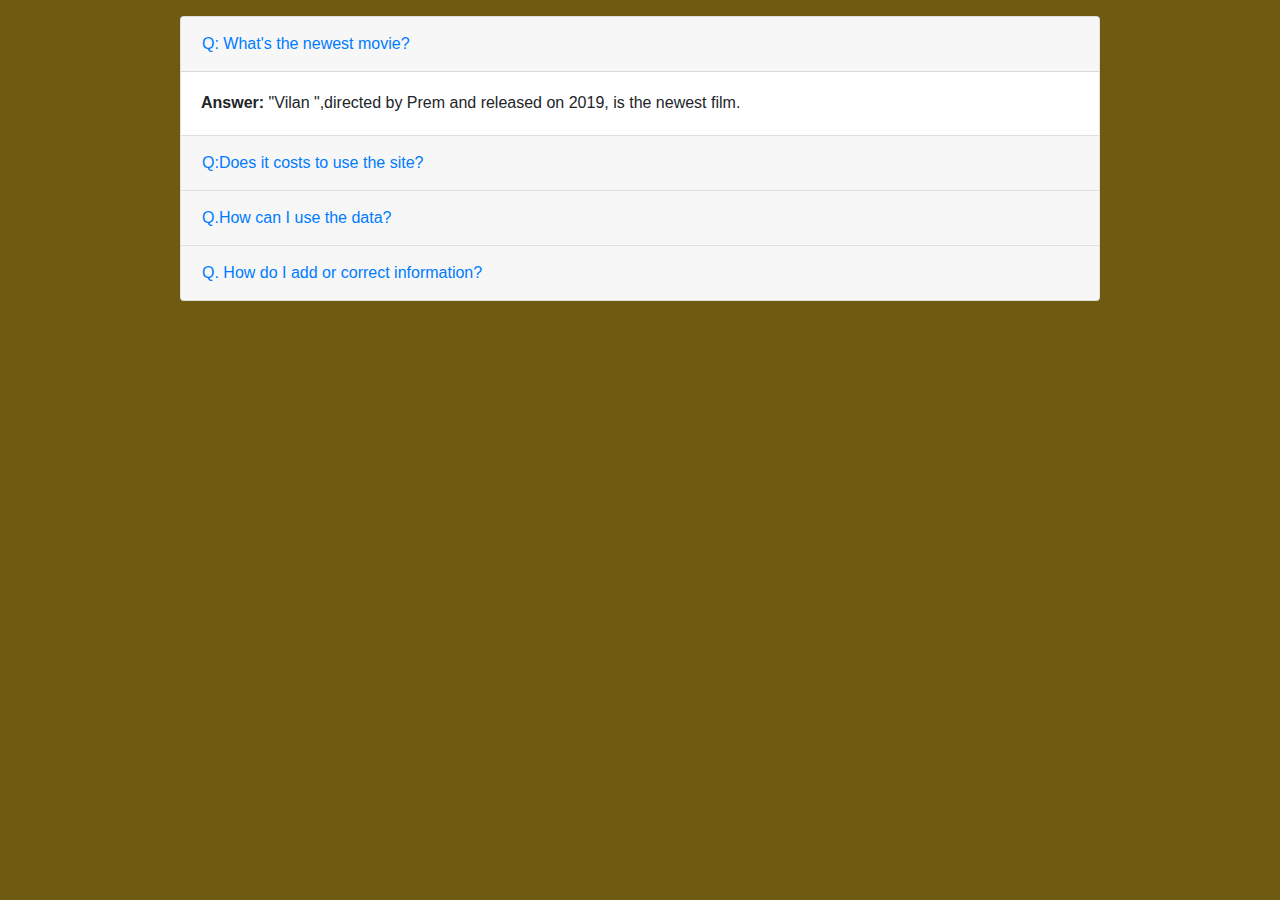
<file: faq.html>
<!DOCTYPE html>
<html>
<head>
    <title></title>
 <meta charset="utf-8">
  <meta name="viewport" content="width=device-width, initial-scale=1">
  <link rel="stylesheet" href="https://maxcdn.bootstrapcdn.com/bootstrap/4.3.1/css/bootstrap.min.css">
  <script src="https://ajax.googleapis.com/ajax/libs/jquery/3.4.1/jquery.min.js"></script>
  <script src="https://cdnjs.cloudflare.com/ajax/libs/popper.js/1.14.7/umd/popper.min.js"></script>
  <script src="https://maxcdn.bootstrapcdn.com/bootstrap/4.3.1/js/bootstrap.min.js"></script>
</head>

<body style="background-color:#6e5a11";>
    <header></header>
<div class="container py-3">
    <div class="row">
        <div class="col-10 mx-auto">
            <div class="accordion" id="faqExample">
                <div class="card">
                    <div class="card-header p-2" id="headingOne">
                        <h5 class="mb-0">
                            <button class="btn btn-link" type="button" data-toggle="collapse" data-target="#collapseOne" aria-expanded="true" aria-controls="collapseOne">
                              Q: What's the newest movie?
                            </button>
                          </h5>
                    </div>

                    <div id="collapseOne" class="collapse show" aria-labelledby="headingOne" data-parent="#faqExample">
                        <div class="card-body">
                            <b>Answer:</b> 
                            "Vilan ",directed by Prem and released on 2019, is the newest film.
                        </div>
                    </div>
                </div>
                <div class="card">
                    <div class="card-header p-2" id="headingTwo">
                        <h5 class="mb-0">
                        <button class="btn btn-link collapsed" type="button" data-toggle="collapse" data-target="#collapseTwo" aria-expanded="false" aria-controls="collapseTwo">
                          Q:Does it costs to use the site?
                        </button>
                      </h5>
                    </div>
                    <div id="collapseTwo" class="collapse" aria-labelledby="headingTwo" data-parent="#faqExample">
                        <div class="card-body">
                            <b>Answer:</b>
                                No, its free of cost.
                        </div>
                    </div>
                </div>
                <div class="card">
                    <div class="card-header p-2" id="headingThree">
                        <h5 class="mb-0">
                            <button class="btn btn-link collapsed" type="button" data-toggle="collapse" data-target="#collapseThree" aria-expanded="false" aria-controls="collapseThree">
                              Q.How can I use the data?
                            </button>
                          </h5>
                    </div>
                    <div id="collapseThree" class="collapse" aria-labelledby="headingThree" data-parent="#faqExample">
                        <div class="card-body">
                            <b>Answer:</b>
                            Our data can be used in many different ways. A good showcase can be found on our page.You are sytrictly prohibited from scarping data from website.
                        </div>
                    </div>
                </div>
                <div class="card">
                    <div class="card-header p-2" id="headingThree">
                        <h5 class="mb-0">
                            <button class="btn btn-link collapsed" type="button" data-toggle="collapse" data-target="#collapseThree" aria-expanded="false" aria-controls="collapseThree">
                              Q. How do I add or correct information?
                            </button>
                          </h5>
                    </div>
                    <div id="collapseThree" class="collapse" aria-labelledby="headingThree" data-parent="#faqExample">
                        <div class="card-body">
                          <b>Answer:</b>
                          A series of "Edit" links will appear throughout the website once you are signed up and logged in.Click on any one of these links to help us build our database.  
                        </div>
                    </div>
                </div>
            </div>

        </div>
    </div>
    <!--/row-->
</div>
<!--container-->
</body>
</html>
</file>
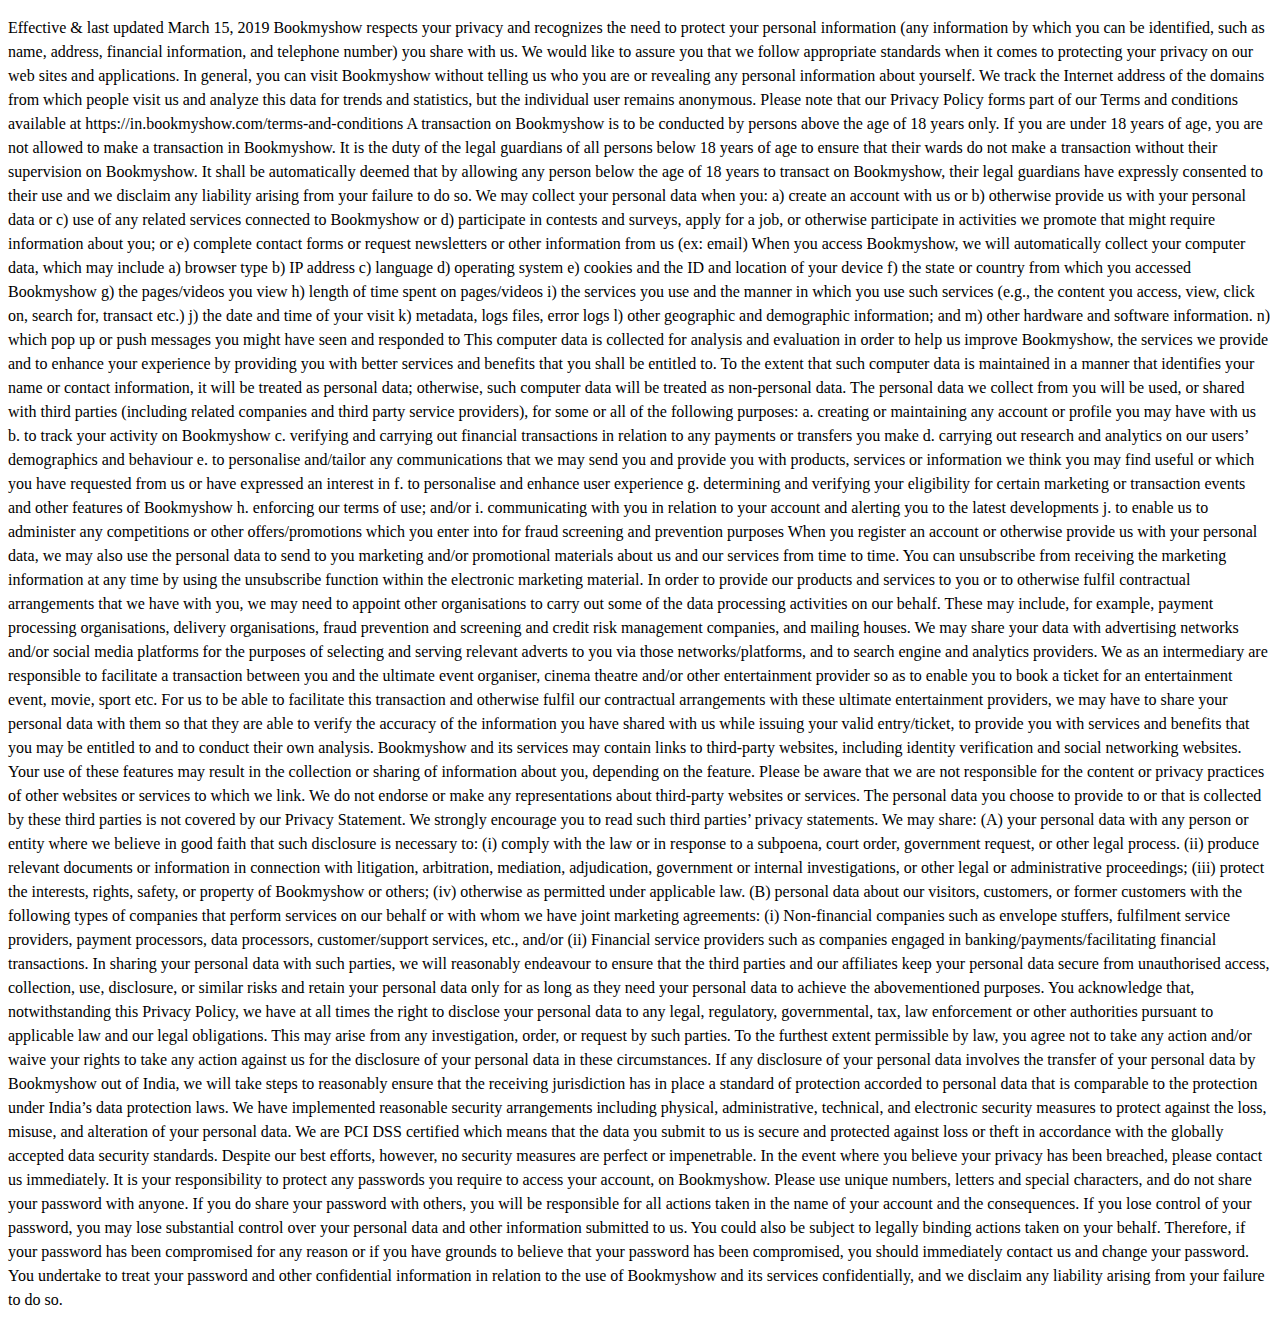
<file: privacy.html>
<!DOCTYPE html>
<html>
<head>
	<title></title>
</head>
<style type="text/css">
	article{
		width:100em;
		margin: 0;
		max-width: 100%;
		line-height: 1.5;
	}
</style>
<body>

<article><p>
Effective & last updated March 15, 2019

Bookmyshow respects your privacy and recognizes the need to protect your personal information (any information by which you can be identified, such as name, address, financial information, and telephone number) you share with us. We would like to assure you that we follow appropriate standards when it comes to protecting your privacy on our web sites and applications.

In general, you can visit Bookmyshow without telling us who you are or revealing any personal information about yourself. We track the Internet address of the domains from which people visit us and analyze this data for trends and statistics, but the individual user remains anonymous.

Please note that our Privacy Policy forms part of our Terms and conditions available at https://in.bookmyshow.com/terms-and-conditions

A transaction on Bookmyshow is to be conducted by persons above the age of 18 years only. If you are under 18 years of age, you are not allowed to make a transaction in Bookmyshow. It is the duty of the legal guardians of all persons below 18 years of age to ensure that their wards do not make a transaction without their supervision on Bookmyshow. It shall be automatically deemed that by allowing any person below the age of 18 years to transact on Bookmyshow, their legal guardians have expressly consented to their use and we disclaim any liability arising from your failure to do so.

We may collect your personal data when you:

a) create an account with us or
b) otherwise provide us with your personal data or
c) use of any related services connected to Bookmyshow or
d) participate in contests and surveys, apply for a job, or otherwise participate in activities we promote that might require information about you; or
e) complete contact forms or request newsletters or other information from us (ex: email)
When you access Bookmyshow, we will automatically collect your computer data, which may include

a) browser type
b) IP address
c) language
d) operating system
e) cookies and the ID and location of your device
f) the state or country from which you accessed Bookmyshow
g) the pages/videos you view
h) length of time spent on pages/videos
i) the services you use and the manner in which you use such services (e.g., the content you access, view, click on, search for, transact etc.)
j) the date and time of your visit
k) metadata, logs files, error logs
l) other geographic and demographic information; and
m) other hardware and software information.
n) which pop up or push messages you might have seen and responded to
This computer data is collected for analysis and evaluation in order to help us improve Bookmyshow, the services we provide and to enhance your experience by providing you with better services and benefits that you shall be entitled to.

To the extent that such computer data is maintained in a manner that identifies your name or contact information, it will be treated as personal data; otherwise, such computer data will be treated as non-personal data.

The personal data we collect from you will be used, or shared with third parties (including related companies and third party service providers), for some or all of the following purposes:

a. creating or maintaining any account or profile you may have with us
b. to track your activity on Bookmyshow
c. verifying and carrying out financial transactions in relation to any payments or transfers you make
d. carrying out research and analytics on our users’ demographics and behaviour
e. to personalise and/tailor any communications that we may send you and provide you with products, services or information we think you may find useful or which you have requested from us or have expressed an interest in
f. to personalise and enhance user experience
g. determining and verifying your eligibility for certain marketing or transaction events and other features of Bookmyshow
h. enforcing our terms of use; and/or
i. communicating with you in relation to your account and alerting you to the latest developments
j. to enable us to administer any competitions or other offers/promotions which you enter into for fraud screening and prevention purposes
When you register an account or otherwise provide us with your personal data, we may also use the personal data to send to you marketing and/or promotional materials about us and our services from time to time. You can unsubscribe from receiving the marketing information at any time by using the unsubscribe function within the electronic marketing material.

In order to provide our products and services to you or to otherwise fulfil contractual arrangements that we have with you, we may need to appoint other organisations to carry out some of the data processing activities on our behalf. These may include, for example, payment processing organisations, delivery organisations, fraud prevention and screening and credit risk management companies, and mailing houses.

We may share your data with advertising networks and/or social media platforms for the purposes of selecting and serving relevant adverts to you via those networks/platforms, and to search engine and analytics providers.

We as an intermediary are responsible to facilitate a transaction between you and the ultimate event organiser, cinema theatre and/or other entertainment provider so as to enable you to book a ticket for an entertainment event, movie, sport etc. For us to be able to facilitate this transaction and otherwise fulfil our contractual arrangements with these ultimate entertainment providers, we may have to share your personal data with them so that they are able to verify the accuracy of the information you have shared with us while issuing your valid entry/ticket, to provide you with services and benefits that you may be entitled to and to conduct their own analysis.

Bookmyshow and its services may contain links to third-party websites, including identity verification and social networking websites. Your use of these features may result in the collection or sharing of information about you, depending on the feature. Please be aware that we are not responsible for the content or privacy practices of other websites or services to which we link. We do not endorse or make any representations about third-party websites or services. The personal data you choose to provide to or that is collected by these third parties is not covered by our Privacy Statement. We strongly encourage you to read such third parties’ privacy statements.

We may share:

(A) your personal data with any person or entity where we believe in good faith that such disclosure is necessary to:

(i) comply with the law or in response to a subpoena, court order, government request, or other legal process.
(ii) produce relevant documents or information in connection with litigation, arbitration, mediation, adjudication, government or internal investigations, or other legal or administrative proceedings;
(iii) protect the interests, rights, safety, or property of Bookmyshow or others;
(iv) otherwise as permitted under applicable law.
(B) personal data about our visitors, customers, or former customers with the following types of companies that perform services on our behalf or with whom we have joint marketing agreements:

(i) Non-financial companies such as envelope stuffers, fulfilment service providers, payment processors, data processors, customer/support services, etc., and/or
(ii) Financial service providers such as companies engaged in banking/payments/facilitating financial transactions.
In sharing your personal data with such parties, we will reasonably endeavour to ensure that the third parties and our affiliates keep your personal data secure from unauthorised access, collection, use, disclosure, or similar risks and retain your personal data only for as long as they need your personal data to achieve the abovementioned purposes.

You acknowledge that, notwithstanding this Privacy Policy, we have at all times the right to disclose your personal data to any legal, regulatory, governmental, tax, law enforcement or other authorities pursuant to applicable law and our legal obligations. This may arise from any investigation, order, or request by such parties. To the furthest extent permissible by law, you agree not to take any action and/or waive your rights to take any action against us for the disclosure of your personal data in these circumstances.

If any disclosure of your personal data involves the transfer of your personal data by Bookmyshow out of India, we will take steps to reasonably ensure that the receiving jurisdiction has in place a standard of protection accorded to personal data that is comparable to the protection under India’s data protection laws.

We have implemented reasonable security arrangements including physical, administrative, technical, and electronic security measures to protect against the loss, misuse, and alteration of your personal data. We are PCI DSS certified which means that the data you submit to us is secure and protected against loss or theft in accordance with the globally accepted data security standards. Despite our best efforts, however, no security measures are perfect or impenetrable. In the event where you believe your privacy has been breached, please contact us immediately.

It is your responsibility to protect any passwords you require to access your account, on Bookmyshow. Please use unique numbers, letters and special characters, and do not share your password with anyone. If you do share your password with others, you will be responsible for all actions taken in the name of your account and the consequences. If you lose control of your password, you may lose substantial control over your personal data and other information submitted to us. You could also be subject to legally binding actions taken on your behalf. Therefore, if your password has been compromised for any reason or if you have grounds to believe that your password has been compromised, you should immediately contact us and change your password.

You undertake to treat your password and other confidential information in relation to the use of Bookmyshow and its services confidentially, and we disclaim any liability arising from your failure to do so.


</p></article>
</body>
</html>
</file>
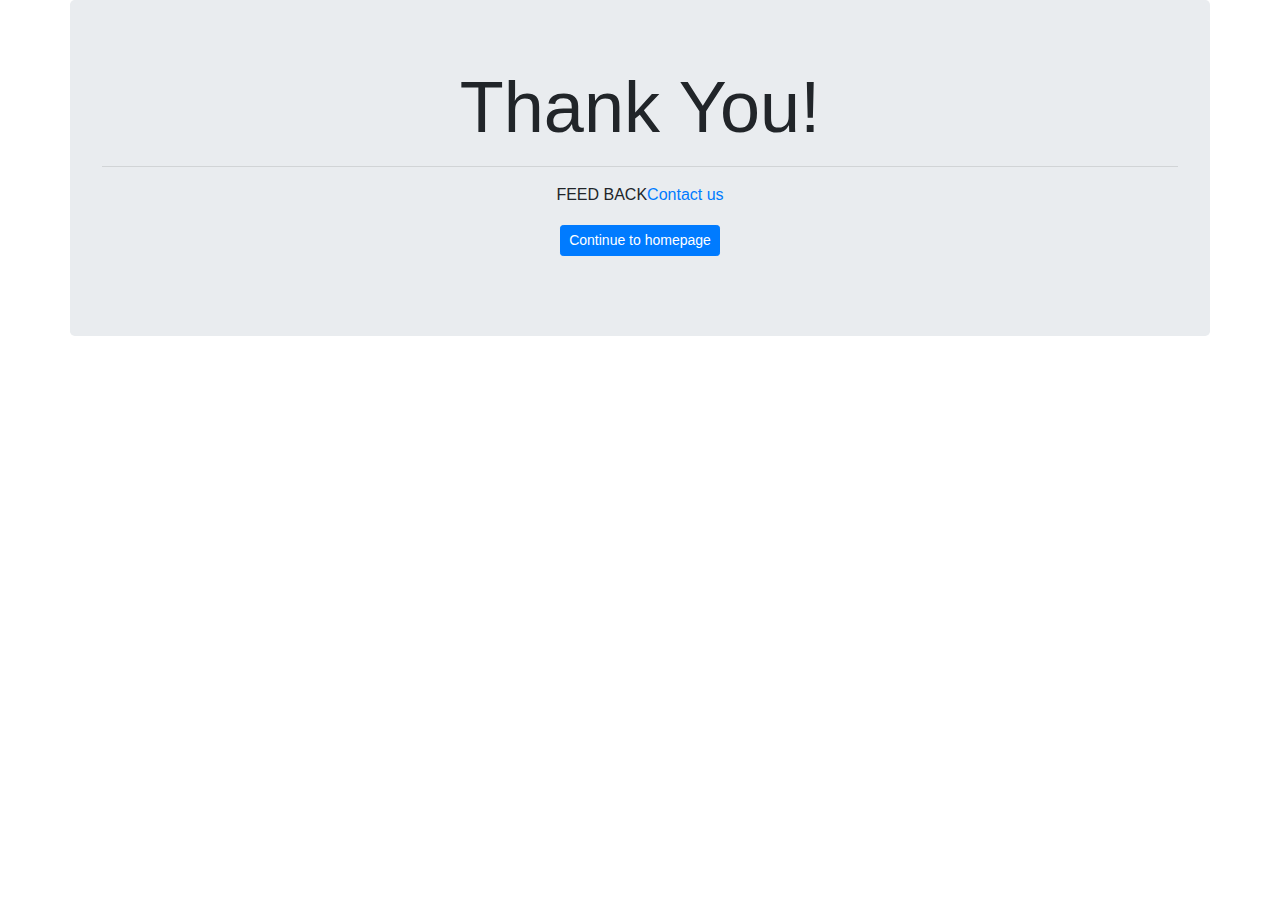
<file: thankyou.html>
<!DOCTYPE html>
<html>
<head>
	<title></title>
	 <meta charset="utf-8">
  <meta name="viewport" content="width=device-width, initial-scale=1">
  <link rel="stylesheet" href="https://maxcdn.bootstrapcdn.com/bootstrap/4.3.1/css/bootstrap.min.css">
  <script src="https://ajax.googleapis.com/ajax/libs/jquery/3.4.1/jquery.min.js"></script>
  <script src="https://cdnjs.cloudflare.com/ajax/libs/popper.js/1.14.7/umd/popper.min.js"></script>
  <script src="https://maxcdn.bootstrapcdn.com/bootstrap/4.3.1/js/bootstrap.min.js"></script>
</head>

<body>
	<div class="container jumbotron text-center">
  <h1 class="display-3">Thank You!</h1>
  
  <hr>
  <p>
    FEED BACK<a href="contact-us.php">Contact us</a>
  </p>
  <p class="lead">
    <a class="btn btn-primary btn-sm" href="index.php" role="button">Continue to homepage</a>
  </p>
</div>
</body>
</html>
</file>
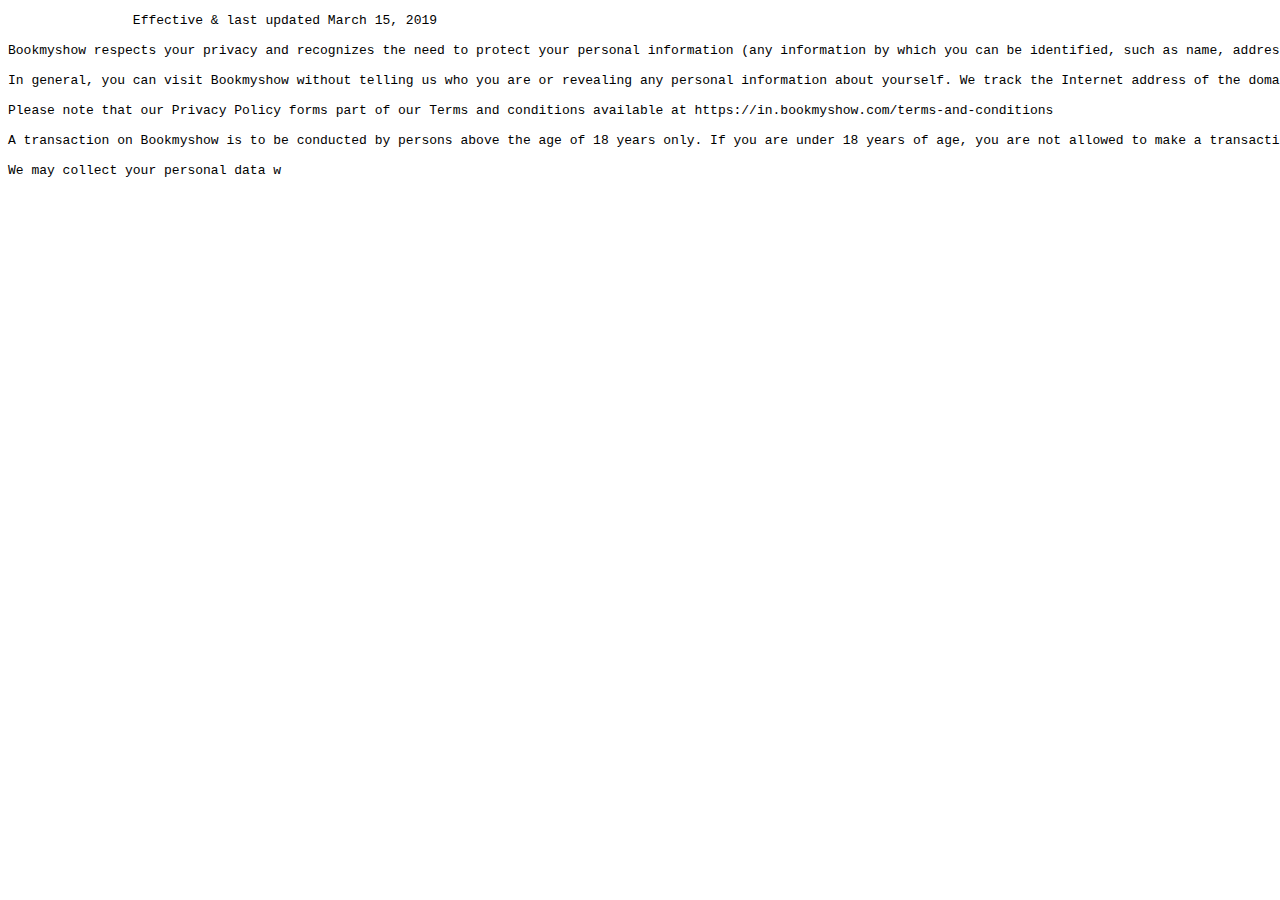
<file: includes/privacy.htm>
<!DOCTYPE html>
<html>
<head>
	<title></title>
</head>
<body>
	<pre>
		Effective & last updated March 15, 2019

Bookmyshow respects your privacy and recognizes the need to protect your personal information (any information by which you can be identified, such as name, address, financial information, and telephone number) you share with us. We would like to assure you that we follow appropriate standards when it comes to protecting your privacy on our web sites and applications.

In general, you can visit Bookmyshow without telling us who you are or revealing any personal information about yourself. We track the Internet address of the domains from which people visit us and analyze this data for trends and statistics, but the individual user remains anonymous.

Please note that our Privacy Policy forms part of our Terms and conditions available at https://in.bookmyshow.com/terms-and-conditions

A transaction on Bookmyshow is to be conducted by persons above the age of 18 years only. If you are under 18 years of age, you are not allowed to make a transaction in Bookmyshow. It is the duty of the legal guardians of all persons below 18 years of age to ensure that their wards do not make a transaction without their supervision on Bookmyshow. It shall be automatically deemed that by allowing any person below the age of 18 years to transact on Bookmyshow, their legal guardians have expressly consented to their use and we disclaim any liability arising from your failure to do so.

We may collect your personal data w
		
	</pre>

</body>
</html>
</file>
